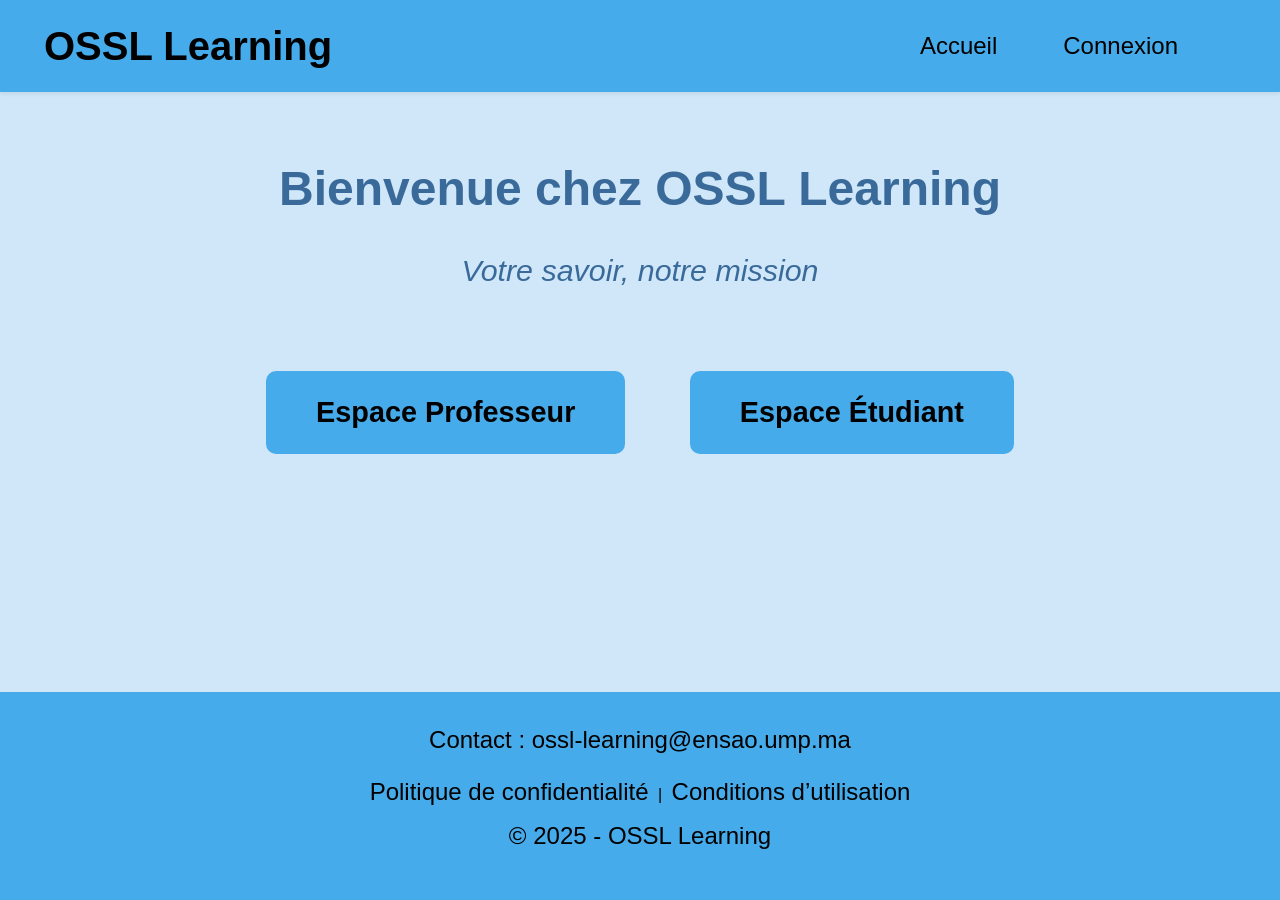
<file: index.html>
<!DOCTYPE html>
<html lang="fr">
<head>
  <meta charset="UTF-8">
  <title>OSSL Learning - Accueil</title>
  <meta name="viewport" content="width=device-width, initial-scale=1">
  <link href="https://cdn.jsdelivr.net/npm/bootstrap@5.3.2/dist/css/bootstrap.min.css" rel="stylesheet">
  <link rel="stylesheet" href="css/commun.css">
  <link rel="stylesheet" href="css/style.css"> 
</head>
<body>

  <!-- Barre de navigation -->
  <nav class="navbar navbar-expand-lg navbar-dark shadow-sm fixed-top">
    <div class="container-fluid">
      <a class="navbar-brand fw-bold" href="index.html">OSSL Learning</a>
      <button class="navbar-toggler" type="button" data-bs-toggle="collapse" data-bs-target="#navbarNav">
        <span class="navbar-toggler-icon"></span>
      </button>
      <div class="collapse navbar-collapse" id="navbarNav">
        <ul class="navbar-nav ms-auto">
          <li class="nav-item">
            <a class="nav-link" href="index.html" target="_blank">Accueil</a>
          </li>
          
          <li class="nav-item">
            <a class="nav-link" href="#" data-bs-toggle="modal" data-bs-target="#connexionModal">Connexion</a>
          </li>
        </ul>
      </div>
    </div>
  </nav>

  <!-- Contenu principal -->
  <div class="content text-center">
    <h1>Bienvenue chez <strong>OSSL Learning</strong></h1>
    <p class="mission">Votre savoir, notre mission</p>

    <!-- Boutons principaux -->
    <div class="main-buttons mt-5">
      <a href="Espace_prof.html" class="btn btn-primary btn-lg">Espace Professeur</a>
      <a href="Espace_etudiant.html" class="btn btn-success btn-lg">Espace Étudiant</a>
    </div>
  </div>

  <!-- Modal Connexion -->
  <div class="modal fade" id="connexionModal" tabindex="-1" aria-labelledby="connexionModalLabel" aria-hidden="true">
    <div class="modal-dialog">
      <div class="modal-content text-center">
        <div class="modal-header">
          <h5 class="modal-title" id="connexionModalLabel">Connexion</h5>
          <button type="button" class="btn-close" data-bs-dismiss="modal"></button>
        </div>
        <div class="modal-body">
          <p>Veuillez choisir votre rôle :</p>
          <a href="Connexion_etud.html" class="btn btn-success mb-2">Étudiant</a><br>
          <a href="connexion.html" class="btn btn-primary">Professeur</a>
        </div>
      </div>
    </div>
  </div>

  <!-- Pied de page -->
  <footer>
    <p>Contact : ossl-learning@ensao.ump.ma</p>
    <div class="footer-links">
      <a href="#">Politique de confidentialité</a> |
      <a href="#">Conditions d’utilisation</a>
    </div>
    <p class="mt-2">© 2025 - OSSL Learning</p>
  </footer>

  <script src="https://cdn.jsdelivr.net/npm/bootstrap@5.3.2/dist/js/bootstrap.bundle.min.js"></script>
</body>
</html>
</file>
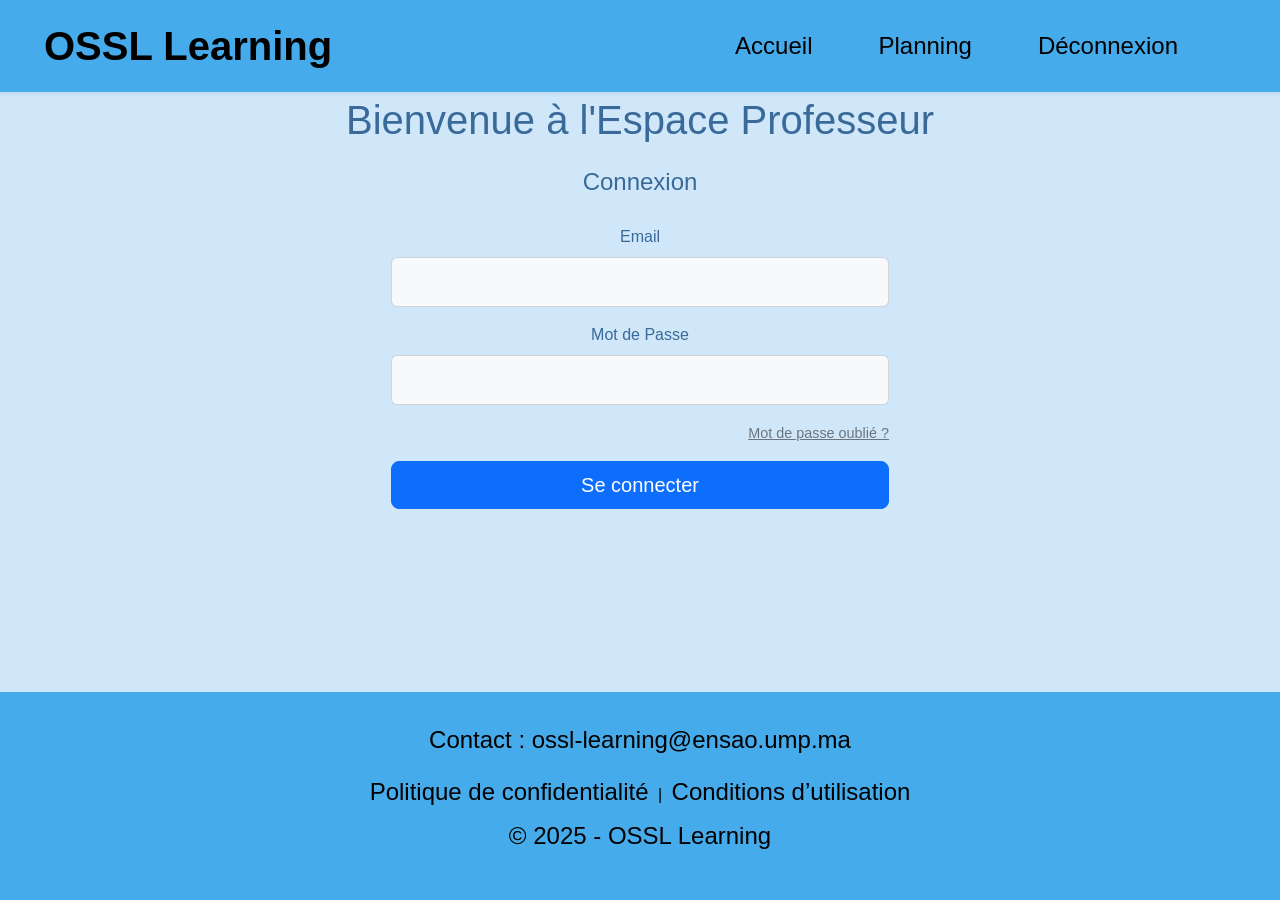
<file: Connexion.html>
<!DOCTYPE html>
<html lang="fr">
<head>
  <meta charset="UTF-8">
  <title>Espace Professeur - OSSL Learning</title>
  <meta name="viewport" content="width=device-width, initial-scale=1">
  <link href="https://cdn.jsdelivr.net/npm/bootstrap@5.3.2/dist/css/bootstrap.min.css" rel="stylesheet">
  <link rel="stylesheet" href="css/commun.css">
  <link rel="stylesheet" href="css/style3.css"> 
</head>
<body>


<nav class="navbar navbar-expand-lg navbar-dark shadow-sm fixed-top">
  <div class="container-fluid">
    <a class="navbar-brand fw-bold" href="acceuil.html">OSSL Learning</a>
    <button class="navbar-toggler" type="button" data-bs-toggle="collapse" data-bs-target="#navbarNav">
      <span class="navbar-toggler-icon"></span>
    </button>
    <div class="collapse navbar-collapse" id="navbarNav">
      <ul class="navbar-nav ms-auto">
        <li class="nav-item">
          <a class="nav-link" href="acceuil.html">Accueil</a>
        </li>
        <li class="nav-item">
          <a class="nav-link" href="Planning.html">Planning</a>
        </li>
        <li class="nav-item">
          <a class="nav-link" href="deconnexion.html">Déconnexion</a>
        </li>
      </ul>
    </div>
  </div>
</nav>


<div class="content container mt-5 pt-5">
  <h2 class="text-center mb-4">Bienvenue à l'Espace Professeur</h2>

 
  <div class="row justify-content-center">
    <div class="col-md-6">
      <h4>Connexion</h4>
      <form action="connexion_action.php" method="POST">
        <div class="mb-3">
          <label for="email" class="form-label">Email</label>
          <input type="email" class="form-control" id="email" name="email" required>
        </div>
        <div class="mb-3">
          <label for="mot_de_passe" class="form-label">Mot de Passe</label>
          <input type="password" class="form-control" id="mot_de_passe" name="mot_de_passe" required>
        </div>
        <div class="mb-3 text-end">
          <a href="#" class="text-muted">Mot de passe oublié ?</a>
        </div>
        <button type="submit" class="btn btn-primary btn-lg w-100">Se connecter</button>
      </form>
    </div>
  </div>
</div>


<footer>
  <p>Contact : ossl-learning@ensao.ump.ma</p>
  <div class="footer-links">
    <a href="#">Politique de confidentialité</a> |
    <a href="#">Conditions d’utilisation</a>
  </div>
  <p class="mt-2">© 2025 - OSSL Learning</p>
</footer>

<script src="https://cdn.jsdelivr.net/npm/bootstrap@5.3.2/dist/js/bootstrap.bundle.min.js"></script>
</body>
</html>
</file>
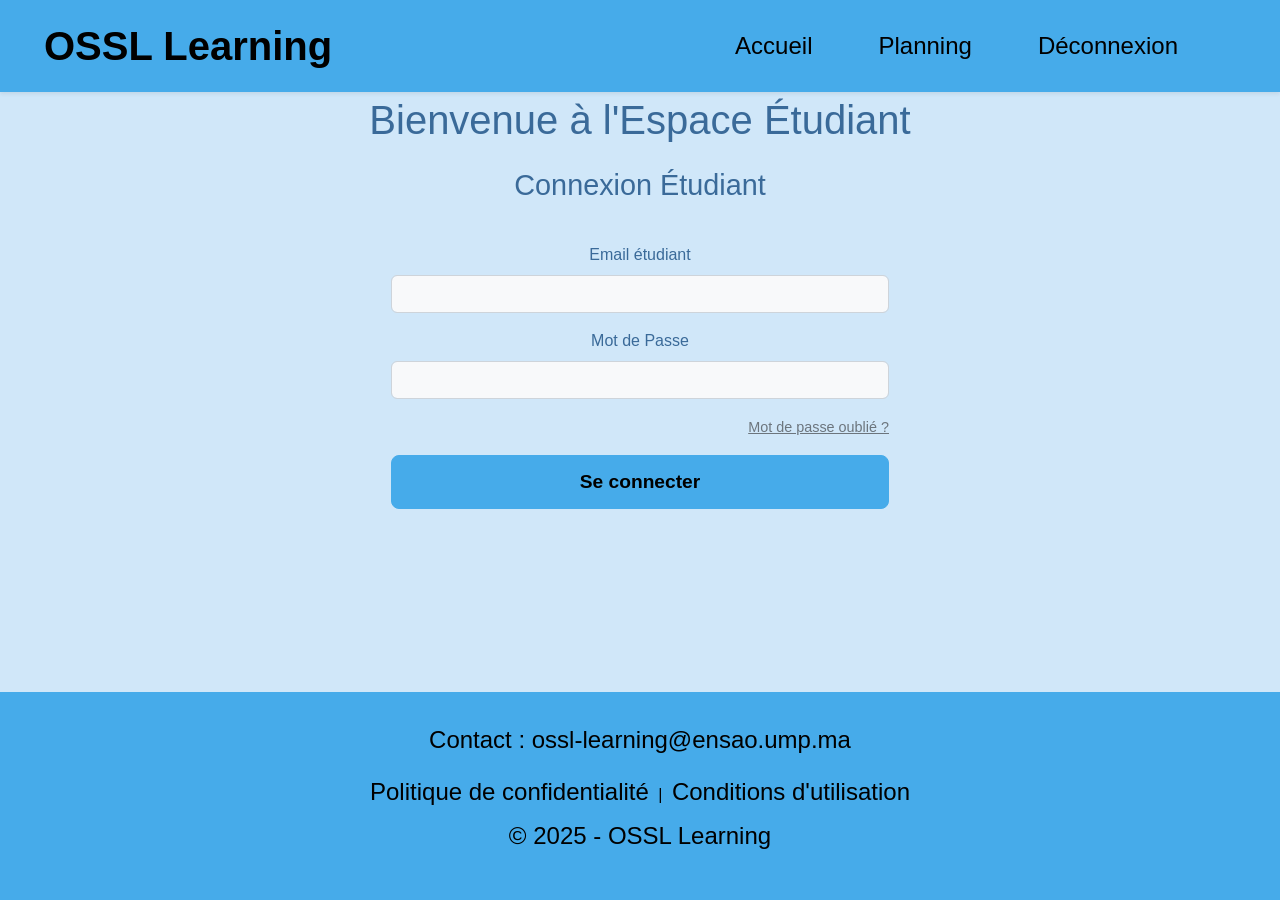
<file: connexion_etud.html>
<!DOCTYPE html>
<html lang="fr">
<head>
  <meta charset="UTF-8">
  <title>Espace Étudiant - OSSL Learning</title>
  <meta name="viewport" content="width=device-width, initial-scale=1">
  <link href="https://cdn.jsdelivr.net/npm/bootstrap@5.3.2/dist/css/bootstrap.min.css" rel="stylesheet">
  <link rel="stylesheet" href="css/commun.css">
  <link rel="stylesheet" href="css/style4.css">
</head>
<body>


<nav class="navbar navbar-expand-lg navbar-dark shadow-sm fixed-top">
  <div class="container-fluid">
    <a class="navbar-brand fw-bold" href="acceuil.html">OSSL Learning</a>
    <button class="navbar-toggler" type="button" data-bs-toggle="collapse" data-bs-target="#navbarNav">
      <span class="navbar-toggler-icon"></span>
    </button>
    <div class="collapse navbar-collapse" id="navbarNav">
      <ul class="navbar-nav ms-auto">
        <li class="nav-item">
          <a class="nav-link" href="acceuil.html">Accueil</a>
        </li>
        <li class="nav-item">
          <a class="nav-link" href="Planning.html">Planning</a>
        </li>
        <li class="nav-item">
          <a class="nav-link" href="deconnexion.html">Déconnexion</a>
        </li>
      </ul>
    </div>
  </div>
</nav>


<div class="content container mt-5 pt-5">
  <h2 class="text-center mb-4">Bienvenue à l'Espace Étudiant</h2>

  
  <div class="row justify-content-center">
    <div class="col-md-6">
      <h4>Connexion Étudiant</h4>
      <form action="connexion_etudiant_action.php" method="POST">
        <div class="mb-3">
          <label for="email" class="form-label">Email étudiant</label>
          <input type="email" class="form-control" id="email" name="email" required>
        </div>
        <div class="mb-3">
          <label for="mot_de_passe" class="form-label">Mot de Passe</label>
          <input type="password" class="form-control" id="mot_de_passe" name="mot_de_passe" required>
        </div>
        <div class="mb-3 text-end">
          <a href="#" class="text-muted">Mot de passe oublié ?</a>
        </div>
        <button type="submit" class="btn btn-primary btn-lg w-100">Se connecter</button>
      </form>
    </div>
  </div>
</div>


<footer>
  <p>Contact : ossl-learning@ensao.ump.ma</p>
  <div class="footer-links">
    <a href="#">Politique de confidentialité</a> |
    <a href="#">Conditions d'utilisation</a>
  </div>
  <p class="mt-2">© 2025 - OSSL Learning</p>
</footer>

<script src="https://cdn.jsdelivr.net/npm/bootstrap@5.3.2/dist/js/bootstrap.bundle.min.js"></script>
</body>
</html>
</file>
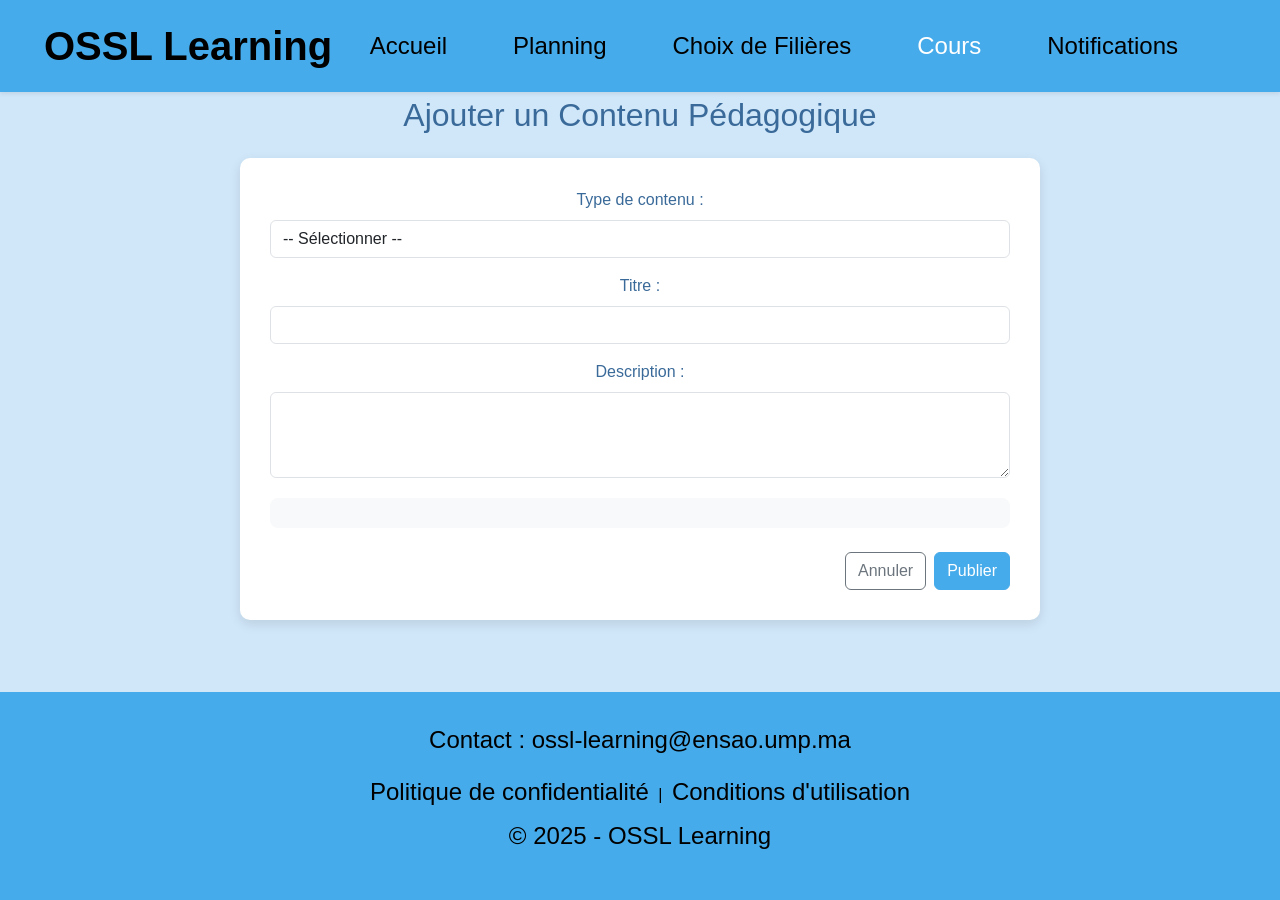
<file: cours.html>
<!DOCTYPE html>
<html lang="fr">
<head>
  <meta charset="UTF-8">
  <title>Ajouter un Cours - OSSL Learning</title>
  <meta name="viewport" content="width=device-width, initial-scale=1">
  <link href="https://cdn.jsdelivr.net/npm/bootstrap@5.3.2/dist/css/bootstrap.min.css" rel="stylesheet">
  <link rel="stylesheet" href="css/commun.css">
  <link rel="stylesheet" href="css/style9.css">
</head>
<body>


<nav class="navbar navbar-expand-lg navbar-dark shadow-sm fixed-top">
  <div class="container-fluid">
    <a class="navbar-brand fw-bold" href="acceuil.html">OSSL Learning</a>
    <button class="navbar-toggler" type="button" data-bs-toggle="collapse" data-bs-target="#navbarNav">
      <span class="navbar-toggler-icon"></span>
    </button>
    <div class="collapse navbar-collapse" id="navbarNav">
      <ul class="navbar-nav ms-auto">
        <li class="nav-item">
          <a class="nav-link" href="acceuil.html">Accueil</a>
        </li>
        <li class="nav-item">
          <a class="nav-link" href="planning.html">Planning</a>
        </li>
        <li class="nav-item">
          <a class="nav-link" href="choix_filiere.html">Choix de Filières</a>
        </li>
        <li class="nav-item">
          <a class="nav-link active" href="cours.html">Cours</a>
        </li>
        <li class="nav-item">
          <a class="nav-link" href="notification_etud.html">
            Notifications <span class="badge bg-danger" id="notifCount"></span>
          </a>
        </li>
      </ul>
    </div>
  </div>
</nav>


<div class="content container mt-5 pt-5">
  <h2 class="text-center mb-4">Ajouter un Contenu Pédagogique</h2>

  <div class="professeur-section">
    <form id="formCours">
      <div class="mb-3">
        <label for="type" class="form-label">Type de contenu :</label>
        <select class="form-control" id="type" required>
          <option value="">-- Sélectionner --</option>
          <option value="cours">Cours</option>
          <option value="td">Travaux Dirigés</option>
          <option value="quiz">Évaluation</option>
        </select>
      </div>

      <div class="mb-3">
        <label for="titre" class="form-label">Titre :</label>
        <input type="text" class="form-control" id="titre" required>
      </div>

      <div class="mb-3">
        <label for="description" class="form-label">Description :</label>
        <textarea class="form-control" id="description" rows="3"></textarea>
      </div>

      <div id="dynamicFields">
       
      </div>

      <div class="d-flex justify-content-end mt-4">
        <button type="reset" class="btn btn-outline-secondary me-2">Annuler</button>
        <button type="submit" class="btn btn-primary">Publier</button>
      </div>
    </form>
  </div>
</div>


<footer>
  <p>Contact : ossl-learning@ensao.ump.ma</p>
  <div class="footer-links">
    <a href="#">Politique de confidentialité</a> |
    <a href="#">Conditions d'utilisation</a>
  </div>
  <p class="mt-2">© 2025 - OSSL Learning</p>
</footer>

<script src="https://cdn.jsdelivr.net/npm/bootstrap@5.3.2/dist/js/bootstrap.bundle.min.js"></script>
<script>
document.addEventListener('DOMContentLoaded', function() {
  
  document.getElementById('type').addEventListener('change', function() {
    const type = this.value;
    const dynamicFields = document.getElementById('dynamicFields');
    dynamicFields.innerHTML = '';

    if (type === 'cours' || type === 'td') {
      dynamicFields.innerHTML = `
        <div class="mb-3">
          <label class="form-label">Ressources :</label>
          <div class="form-check">
            <input class="form-check-input" type="checkbox" id="addFile">
            <label class="form-check-label" for="addFile">Ajouter un fichier</label>
          </div>
          <div class="form-check">
            <input class="form-check-input" type="checkbox" id="addVideo">
            <label class="form-check-label" for="addVideo">Ajouter une vidéo</label>
          </div>
        </div>
        <div id="fileField" class="mb-3 d-none">
          <label for="file" class="form-label">Fichier :</label>
          <input type="file" class="form-control" id="file">
        </div>
        <div id="videoField" class="mb-3 d-none">
          <label for="video" class="form-label">Lien vidéo :</label>
          <input type="url" class="form-control" id="video" placeholder="https://...">
        </div>
      `;

      document.getElementById('addFile').addEventListener('change', function() {
        document.getElementById('fileField').classList.toggle('d-none', !this.checked);
      });

      document.getElementById('addVideo').addEventListener('change', function() {
        document.getElementById('videoField').classList.toggle('d-none', !this.checked);
      });
    } 
    else if (type === 'quiz') {
      dynamicFields.innerHTML = `
        <div class="mb-3">
          <label for="quizLink" class="form-label">Lien du quiz :</label>
          <input type="url" class="form-control" id="quizLink" placeholder="https://...">
        </div>
        <div class="mb-3">
          <label for="dueDate" class="form-label">Date limite :</label>
          <input type="datetime-local" class="form-control" id="dueDate">
        </div>
      `;
    }
  });

  
  function updateNotificationCount() {
    const count = localStorage.getItem('newNotifications') || 0;
    document.getElementById('notifCount').textContent = count;
    document.getElementById('notifCount').style.display = count > 0 ? 'inline-block' : 'none';
  }
  updateNotificationCount();
});
</script>
</body>
</html>
</file>
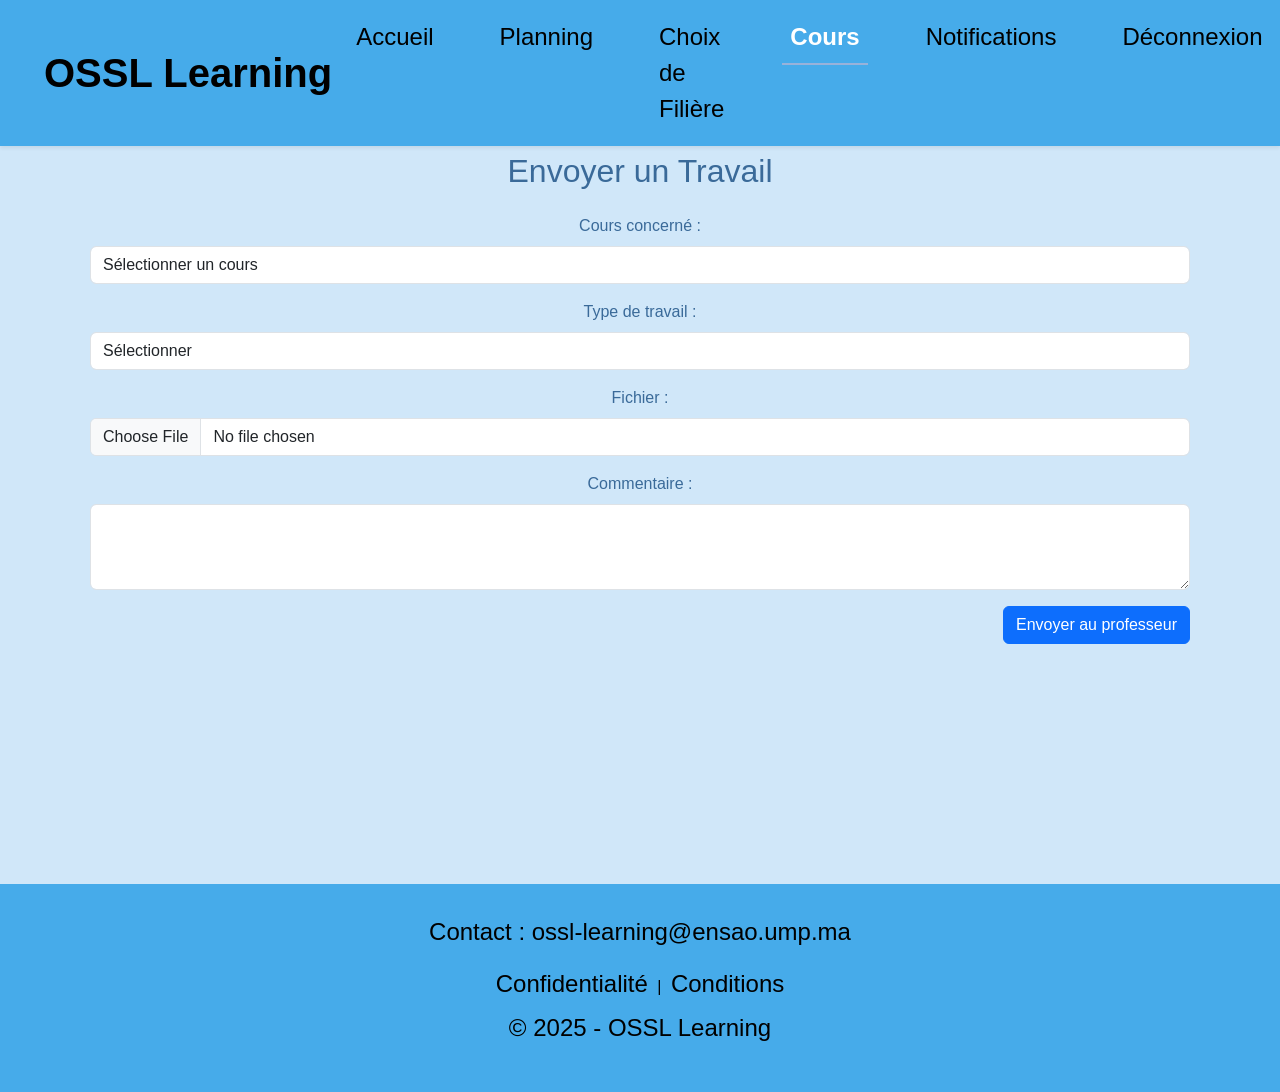
<file: cours_etudiant.html>
<!DOCTYPE html>
<html lang="fr">
<head>
  <meta charset="UTF-8">
  <title>Envoyer Travail - OSSL Learning</title>
  <link href="https://cdn.jsdelivr.net/npm/bootstrap@5.3.2/dist/css/bootstrap.min.css" rel="stylesheet">
  <link rel="stylesheet" href="css/commun.css">
  <link rel="stylesheet" href="css/style11.css">
</head>
<body>

<nav class="navbar navbar-expand-lg navbar-dark shadow-sm fixed-top">
  <div class="container-fluid">
    <a class="navbar-brand fw-bold" href="acceuil.html">OSSL Learning</a>
    <button class="navbar-toggler" type="button" data-bs-toggle="collapse" data-bs-target="#navbarNav">
      <span class="navbar-toggler-icon"></span>
    </button>
    <div class="collapse navbar-collapse" id="navbarNav">
      <ul class="navbar-nav ms-auto">
        <li class="nav-item"><a class="nav-link" href="acceuil.html">Accueil</a></li>
        <li class="nav-item"><a class="nav-link" href="Planning_etud.html">Planning</a></li>
        <li class="nav-item"><a class="nav-link" href="choix de filiere_etudiant.html">Choix de Filière</a></li>
        <li class="nav-item"><a class="nav-link active" href="cours_etudiant.html">Cours</a></li>
        <li class="nav-item"><a class="nav-link" href="notification_etud.html">Notifications</a></li>
        <li class="nav-item"><a class="nav-link" href="deconnexion.html">Déconnexion</a></li>
      </ul>
    </div>
  </div>
</nav>

<div class="content container mt-5 pt-5">
  <h2 class="text-center mb-4">Envoyer un Travail</h2>
  
  <div class="etudiant-section">
    <form id="formTravail">
      <div class="mb-3">
        <label class="form-label">Cours concerné :</label>
        <select class="form-control" required>
          <option value="">Sélectionner un cours</option>
          <option>Base de données</option>
          <option>Réseaux informatiques</option>
        </select>
      </div>
      
      <div class="mb-3">
        <label class="form-label">Type de travail :</label>
        <select class="form-control" required>
          <option value="">Sélectionner</option>
          <option>Devoir</option>
          <option>Projet</option>
          <option>Exercice</option>
        </select>
      </div>
      
      <div class="mb-3">
        <label class="form-label">Fichier :</label>
        <input type="file" class="form-control" required accept=".pdf,.docx,.zip">
      </div>
      
      <div class="mb-3">
        <label class="form-label">Commentaire :</label>
        <textarea class="form-control" rows="3"></textarea>
      </div>
      
      <div class="text-end">
        <button type="submit" class="btn btn-primary">Envoyer au professeur</button>
      </div>
    </form>
  </div>
</div>

<footer>
  <p>Contact : ossl-learning@ensao.ump.ma</p>
  <div class="footer-links">
    <a href="#">Confidentialité</a> | <a href="#">Conditions</a>
  </div>
  <p class="mt-2">© 2025 - OSSL Learning</p>
</footer>

<script src="https://cdn.jsdelivr.net/npm/bootstrap@5.3.2/dist/js/bootstrap.bundle.min.js"></script>
<script>
document.getElementById('formTravail').addEventListener('submit', function(e) {
  e.preventDefault();
  alert('Travail envoyé avec succès !');
  localStorage.setItem('newTravail', 'true');
  this.reset();
});
</script>
</body>
</html>
</file>
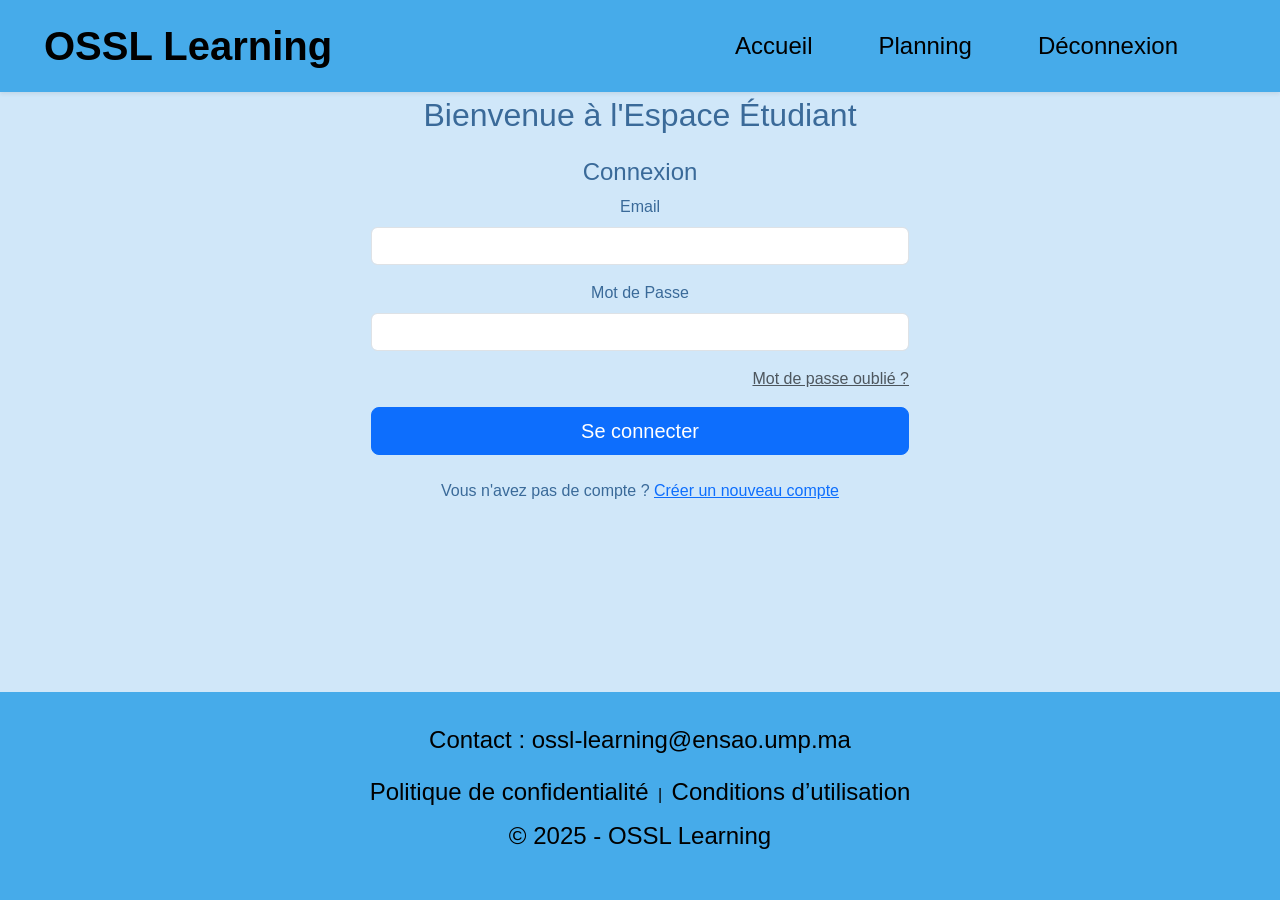
<file: Espace_etudiant.html>
<!DOCTYPE html>
<html lang="fr">
<head>
  <meta charset="UTF-8">
  <title>Espace Étudiant - OSSL Learning</title>
  <meta name="viewport" content="width=device-width, initial-scale=1">
  <link href="https://cdn.jsdelivr.net/npm/bootstrap@5.3.2/dist/css/bootstrap.min.css" rel="stylesheet">
  <link rel="stylesheet" href="css/commun.css">
  <link rel="stylesheet" href="css/style2.css">
</head>
<body>

<nav class="navbar navbar-expand-lg navbar-dark shadow-sm fixed-top">
  <div class="container-fluid">
    <a class="navbar-brand fw-bold" href="index.html">OSSL Learning</a>
    <button class="navbar-toggler" type="button" data-bs-toggle="collapse" data-bs-target="#navbarNav">
      <span class="navbar-toggler-icon"></span>
    </button>
    <div class="collapse navbar-collapse" id="navbarNav">
      <ul class="navbar-nav ms-auto">
        <li class="nav-item">
          <a class="nav-link" href="index.html">Accueil</a>
        </li>
        <li class="nav-item">
          <a class="nav-link" href="Planning.html">Planning</a>
        </li>
        <li class="nav-item">
          <a class="nav-link" href="deconnexion.html">Déconnexion</a>
        </li>
      </ul>
    </div>
  </div>
</nav>

<div class="content container mt-5 pt-5">
  <h2 class="text-center mb-4">Bienvenue à l'Espace Étudiant</h2>

  <div class="row justify-content-center" id="connexion-section">
    <div class="col-md-6">
      <h4>Connexion</h4>
      <form action="connexion_etudiant.php" method="POST">
        <div class="mb-3">
          <label for="email" class="form-label">Email</label>
          <input type="email" class="form-control" id="email" name="email" required>
        </div>
        <div class="mb-3">
          <label for="mot_de_passe" class="form-label">Mot de Passe</label>
          <input type="password" class="form-control" id="mot_de_passe" name="mot_de_passe" required>
        </div>
        <div class="mb-3 text-end">
          <a href="#" class="text-muted">Mot de passe oublié ?</a>
        </div>
        <button type="submit" class="btn btn-primary btn-lg w-100">Se connecter</button>
      </form>

      <div class="my-4 text-center">
        <p>Vous n'avez pas de compte ? <a href="#" id="go-to-inscription">Créer un nouveau compte</a></p>
      </div>
    </div>
  </div>

  <div class="row justify-content-center d-none" id="inscription-section">
    <div class="col-md-6">
      <h4>Inscription</h4>
      <form action="inscription_etudiant.php" method="POST">
        <div class="mb-3">
          <label for="id_etudiant" class="form-label">ID Étudiant</label>
          <input type="text" class="form-control" id="id_etudiant" name="id_etudiant" required>
        </div>
        <div class="mb-3">
          <label for="nom" class="form-label">Nom</label>
          <input type="text" class="form-control" id="nom" name="nom" required>
        </div>
        <div class="mb-3">
          <label for="prenom" class="form-label">Prénom</label>
          <input type="text" class="form-control" id="prenom" name="prenom" required>
        </div>
        <div class="mb-3">
          <label for="filiere" class="form-label">Filière</label>
          <input type="text" class="form-control" id="filiere" name="filiere" required>
        </div>
        <div class="mb-3">
          <label for="email_inscription" class="form-label">Email</label>
          <input type="email" class="form-control" id="email_inscription" name="email_inscription" required>
        </div>
        <div class="mb-3">
          <label for="mot_de_passe_inscription" class="form-label">Mot de Passe</label>
          <input type="password" class="form-control" id="mot_de_passe_inscription" name="mot_de_passe_inscription" required>
        </div>
        <div class="mb-3">
          <label for="confirmation_mot_de_passe" class="form-label">Confirmer le Mot de Passe</label>
          <input type="password" class="form-control" id="confirmation_mot_de_passe" name="confirmation_mot_de_passe" required>
        </div>
        <button type="submit" class="btn btn-success btn-lg w-100">S'inscrire</button>
      </form>

      <div class="my-4 text-center">
        <p>Vous avez déjà un compte ? <a href="#" id="go-to-connexion">Se connecter</a></p>
      </div>
    </div>
  </div>
</div>

<footer>
  <p>Contact : ossl-learning@ensao.ump.ma</p>
  <div class="footer-links">
    <a href="#">Politique de confidentialité</a> |
    <a href="#">Conditions d’utilisation</a>
  </div>
  <p class="mt-2">© 2025 - OSSL Learning</p>
</footer>

<script src="https://cdn.jsdelivr.net/npm/bootstrap@5.3.2/dist/js/bootstrap.bundle.min.js"></script>
<script>
  document.getElementById('go-to-inscription').addEventListener('click', function (e) {
    e.preventDefault();
    document.getElementById('connexion-section').classList.add('d-none');
    document.getElementById('inscription-section').classList.remove('d-none');
    window.scrollTo(0, document.body.scrollHeight);
  });

  document.getElementById('go-to-connexion').addEventListener('click', function (e) {
    e.preventDefault();
    document.getElementById('inscription-section').classList.add('d-none');
    document.getElementById('connexion-section').classList.remove('d-none');
    window.scrollTo(0, 0);
  });
</script>
</body>
</html>
</file>
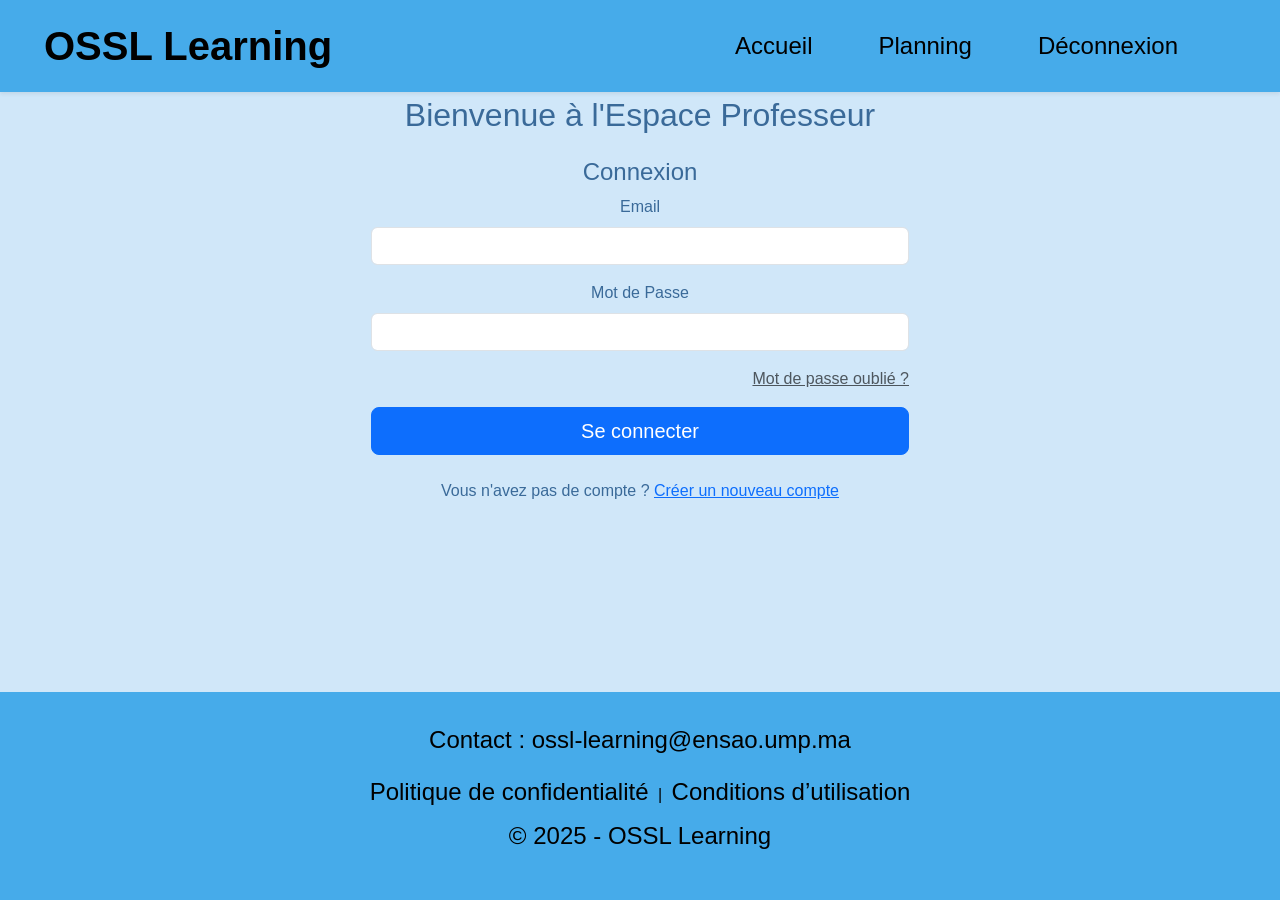
<file: Espace_prof.html>
<!DOCTYPE html>
<html lang="fr">
<head>
  <meta charset="UTF-8">
  <title>Espace Professeur - OSSL Learning</title>
  <meta name="viewport" content="width=device-width, initial-scale=1">
  <link href="https://cdn.jsdelivr.net/npm/bootstrap@5.3.2/dist/css/bootstrap.min.css" rel="stylesheet">
  <link rel="stylesheet" href="css/commun.css">
  <link rel="stylesheet" href="css/style1.css"> 
</head>
<body>


<nav class="navbar navbar-expand-lg navbar-dark shadow-sm fixed-top">
  <div class="container-fluid">
    <a class="navbar-brand fw-bold" href="index.html">OSSL Learning</a>
    <button class="navbar-toggler" type="button" data-bs-toggle="collapse" data-bs-target="#navbarNav">
      <span class="navbar-toggler-icon"></span>
    </button>
    <div class="collapse navbar-collapse" id="navbarNav">
      <ul class="navbar-nav ms-auto">
        <li class="nav-item">
          <a class="nav-link" href="index.html">Accueil</a>
        </li>
        <li class="nav-item">
          <a class="nav-link" href="Planning.html">Planning</a>
        </li>
        <li class="nav-item">
          <a class="nav-link" href="deconnexion.html">Déconnexion</a>
        </li>
      </ul>
    </div>
  </div>
</nav>


<div class="content container mt-5 pt-5">
  <h2 class="text-center mb-4">Bienvenue à l'Espace Professeur</h2>

  
  <div class="row justify-content-center" id="connexion-section">
    <div class="col-md-6">
      <h4>Connexion</h4>
      <form action="connexion_action.php" method="POST">
        <div class="mb-3">
          <label for="email" class="form-label">Email</label>
          <input type="email" class="form-control" id="email" name="email" required>
        </div>
        <div class="mb-3">
          <label for="mot_de_passe" class="form-label">Mot de Passe</label>
          <input type="password" class="form-control" id="mot_de_passe" name="mot_de_passe" required>
        </div>
        <div class="mb-3 text-end">
          <a href="#" class="text-muted">Mot de passe oublié ?</a>
        </div>
        <button type="submit" class="btn btn-primary btn-lg w-100">Se connecter</button>
      </form>

      <div class="my-4 text-center">
        <p>Vous n'avez pas de compte ? <a href="#" id="go-to-inscription">Créer un nouveau compte</a></p>
      </div>
    </div>
  </div>

  
  <div class="row justify-content-center d-none" id="inscription-section">
    <div class="col-md-6">
      <h4>Inscription</h4>
      <form action="inscription_action.php" method="POST">
        <div class="mb-3">
          <label for="id_professeur" class="form-label">ID Professeur</label>
          <input type="text" class="form-control" id="id_professeur" name="id_professeur" required>
        </div>
        <div class="mb-3">
          <label for="nom" class="form-label">Nom</label>
          <input type="text" class="form-control" id="nom" name="nom" required>
        </div>
        <div class="mb-3">
          <label for="prenom" class="form-label">Prénom</label>
          <input type="text" class="form-control" id="prenom" name="prenom" required>
        </div>
        <div class="mb-3">
          <label for="departement" class="form-label">Département</label>
          <input type="text" class="form-control" id="departement" name="departement" required>
        </div>
        <div class="mb-3">
          <label for="email_inscription" class="form-label">Email</label>
          <input type="email" class="form-control" id="email_inscription" name="email_inscription" required>
        </div>
        <div class="mb-3">
          <label for="mot_de_passe_inscription" class="form-label">Mot de Passe</label>
          <input type="password" class="form-control" id="mot_de_passe_inscription" name="mot_de_passe_inscription" required>
        </div>
        <div class="mb-3">
          <label for="confirmation_mot_de_passe" class="form-label">Confirmer le Mot de Passe</label>
          <input type="password" class="form-control" id="confirmation_mot_de_passe" name="confirmation_mot_de_passe" required>
        </div>
        <button type="submit" class="btn btn-success btn-lg w-100">S'inscrire</button>
      </form>

      <div class="my-4 text-center">
        <p>Vous avez déjà un compte ? <a href="#" id="go-to-connexion">Se connecter</a></p>
      </div>
    </div>
  </div>
</div>


<footer>
  <p>Contact : ossl-learning@ensao.ump.ma</p>
  <div class="footer-links">
    <a href="#">Politique de confidentialité</a> |
    <a href="#">Conditions d’utilisation</a>
  </div>
  <p class="mt-2">© 2025 - OSSL Learning</p>
</footer>

<script src="https://cdn.jsdelivr.net/npm/bootstrap@5.3.2/dist/js/bootstrap.bundle.min.js"></script>
<script>
  document.getElementById('go-to-inscription').addEventListener('click', function (e) {
    e.preventDefault();
    document.getElementById('connexion-section').classList.add('d-none');
    document.getElementById('inscription-section').classList.remove('d-none');
    window.scrollTo(0, document.body.scrollHeight);
  });

  
  document.getElementById('go-to-connexion').addEventListener('click', function (e) {
    e.preventDefault();
    document.getElementById('inscription-section').classList.add('d-none');
    document.getElementById('connexion-section').classList.remove('d-none');
    window.scrollTo(0, 0);
  });
</script>
</body>
</html>
</file>
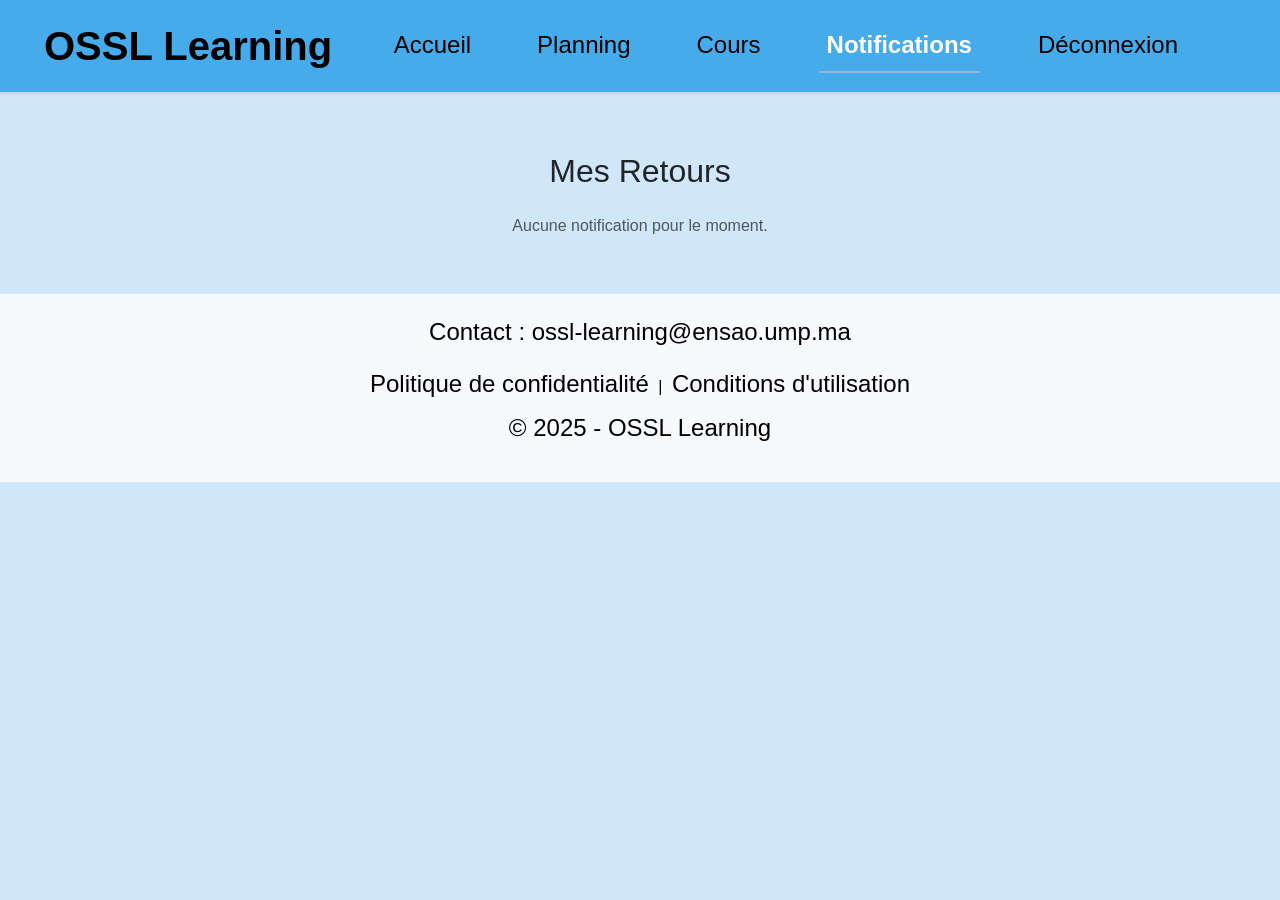
<file: notification_etud.html>
<!DOCTYPE html>
<html lang="fr">
<head>
  <meta charset="UTF-8">
  <title>Notifications Étudiant - OSSL Learning</title>
  <link href="https://cdn.jsdelivr.net/npm/bootstrap@5.3.2/dist/css/bootstrap.min.css" rel="stylesheet">
  <link rel="stylesheet" href="css/commun.css">
  <link rel="stylesheet" href="css/style11.css">
  <style>
    .notification-item {
      border: 1px solid #dee2e6;
      border-radius: 8px;
      padding: 15px;
      margin-bottom: 15px;
      background: #fff;
    }
    .note {
      font-weight: bold;
      color: #0d6efd;
    }
    footer {
      background: #f8f9fa;
      padding: 20px 0;
      text-align: center;
      margin-top: 40px;
    }
  </style>
</head>
<body>

<nav class="navbar navbar-expand-lg navbar-dark bg-dark shadow-sm fixed-top">
  <div class="container-fluid">
    <a class="navbar-brand fw-bold" href="acceuil.html">OSSL Learning</a>
    <button class="navbar-toggler" type="button" data-bs-toggle="collapse" data-bs-target="#navbarNav">
      <span class="navbar-toggler-icon"></span>
    </button>
    <div class="collapse navbar-collapse" id="navbarNav">
      <ul class="navbar-nav ms-auto">
        <li class="nav-item"><a class="nav-link" href="acceuil.html">Accueil</a></li>
        <li class="nav-item"><a class="nav-link" href="Planning_etud.html">Planning</a></li>
        <li class="nav-item"><a class="nav-link" href="cours_etudiant.html">Cours</a></li>
        <li class="nav-item"><a class="nav-link active" href="notification_etud.html">
          Notifications <span class="badge bg-danger" id="notifCount"></span>
        </a></li>
        <li class="nav-item"><a class="nav-link" href="deconnexion.html">Déconnexion</a></li>
      </ul>
    </div>
  </div>
</nav>

<div class="container mt-5 pt-5">
  <h2 class="text-center mb-4">Mes Retours</h2>
  
  <div id="notificationsContainer">
    <!-- Contenu dynamique via JS -->
  </div>
</div>

<footer>
  <p>Contact : ossl-learning@ensao.ump.ma</p>
  <div class="footer-links">
    <a href="#">Politique de confidentialité</a> | <a href="#">Conditions d'utilisation</a>
  </div>
  <p class="mt-2">© 2025 - OSSL Learning</p>
</footer>

<script src="https://cdn.jsdelivr.net/npm/bootstrap@5.3.2/dist/js/bootstrap.bundle.min.js"></script>
<script>
document.addEventListener('DOMContentLoaded', function() {
  const notifications = JSON.parse(localStorage.getItem('retoursProfesseurs')) || [];
  const notifCount = document.getElementById('notifCount');
  const container = document.getElementById('notificationsContainer');

  // Afficher le nombre de notifications
  notifCount.textContent = notifications.length;
  notifCount.style.display = notifications.length > 0 ? 'inline-block' : 'none';

  // Générer les notifications
  if (notifications.length > 0) {
    container.innerHTML = notifications.map(notif => `
      <div class="notification-item">
        <div class="d-flex justify-content-between align-items-center">
          <h5>${notif.cours} - ${notif.type}</h5>
          <span class="badge bg-success">Reçu</span>
        </div>
        <p><strong>Note :</strong> <span class="note">${notif.note}/20</span></p>
        <p><strong>Commentaire :</strong> ${notif.commentaire}</p>
        <p><strong>Date :</strong> ${new Date(notif.date).toLocaleString()}</p>
      </div>
    `).join('');
  } else {
    container.innerHTML = '<p class="text-center text-muted">Aucune notification pour le moment.</p>';
  }
});
</script>
</body>
</html>
</file>
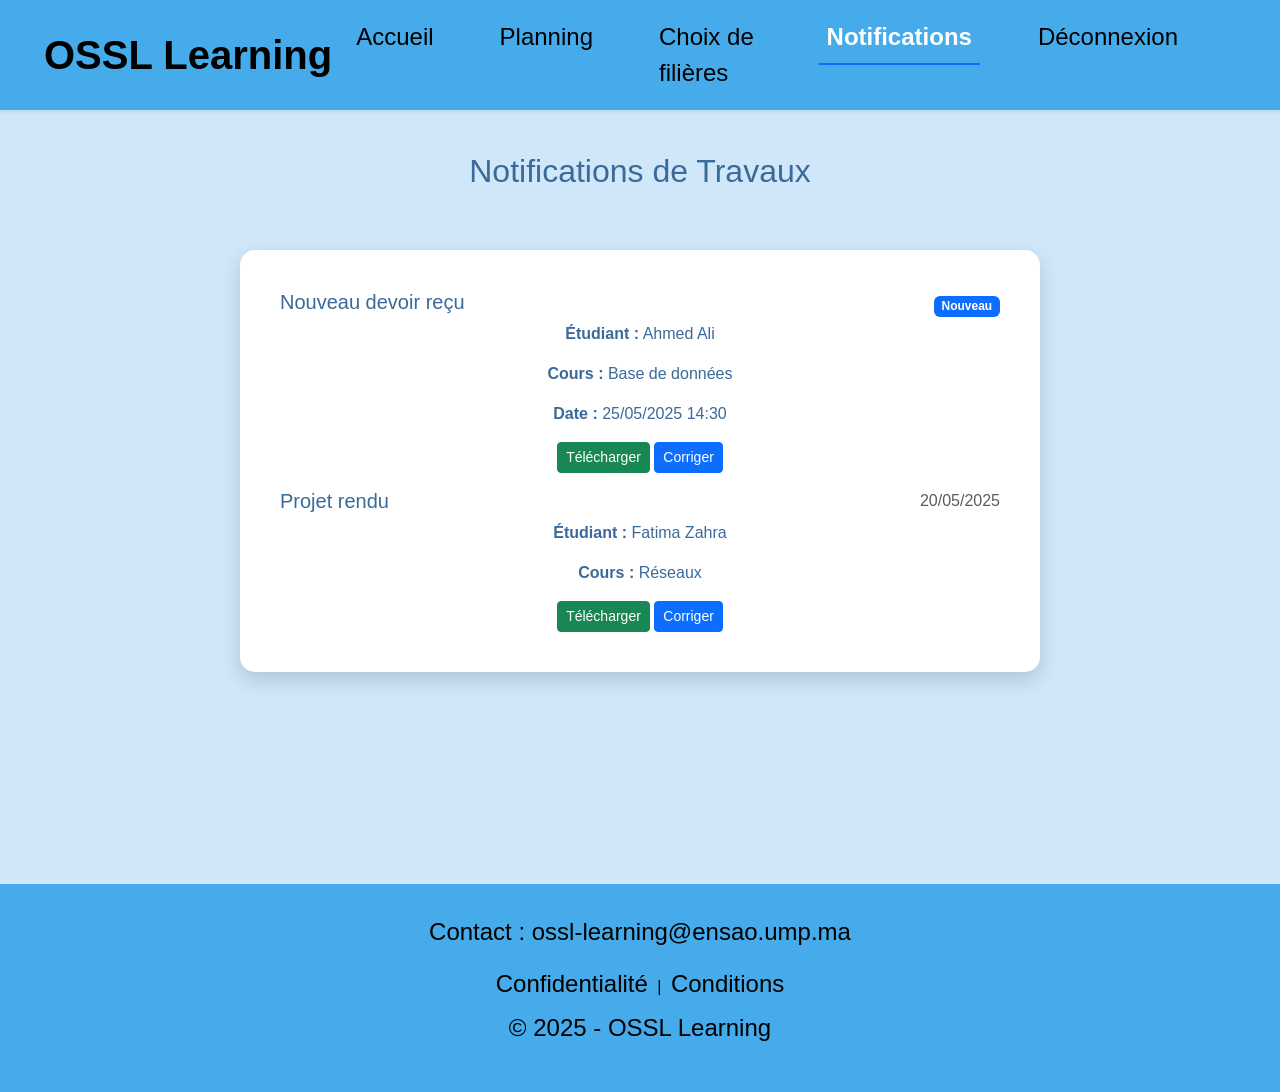
<file: notification_prof.html>
<!DOCTYPE html>
<html lang="fr">
<head>
  <meta charset="UTF-8">
  <title>Notifications Prof - OSSL Learning</title>
  <link href="https://cdn.jsdelivr.net/npm/bootstrap@5.3.2/dist/css/bootstrap.min.css" rel="stylesheet">
  <link rel="stylesheet" href="css/commun.css">
  <link rel="stylesheet" href="css/style12.css">
</head>
<body>

<nav class="navbar navbar-expand-lg navbar-dark shadow-sm fixed-top">
  <div class="container-fluid">
    <a class="navbar-brand fw-bold" href="acceuil.html">OSSL Learning</a>
    <button class="navbar-toggler" type="button" data-bs-toggle="collapse" data-bs-target="#navbarNav">
      <span class="navbar-toggler-icon"></span>
    </button>
    <div class="collapse navbar-collapse" id="navbarNav">
      <ul class="navbar-nav ms-auto">
        <li class="nav-item"><a class="nav-link" href="acceuil.html">Accueil</a></li>
        <li class="nav-item"><a class="nav-link" href="Planning.html">Planning</a></li>
        <li class="nav-item"><a class="nav-link" href="choix_filiere.html">Choix de filières</a></li>
        <li class="nav-item"><a class="nav-link active" href="notification_prof.html">
          Notifications <span class="badge bg-danger" id="notifCount"></span>
        </a></li>
        
        <li class="nav-item"><a class="nav-link" href="deconnexion.html">Déconnexion</a></li>
      </ul>
    </div>
  </div>
</nav>

<div class="content container mt-5 pt-5">
  <h2 class="text-center mb-4">Notifications de Travaux</h2>
  
  <div class="professeur-section">
    <div class="notification-item">
      <div class="d-flex justify-content-between align-items-center">
        <h5>Nouveau devoir reçu</h5>
        <span class="badge bg-primary">Nouveau</span>
      </div>
      <p><strong>Étudiant :</strong> Ahmed Ali</p>
      <p><strong>Cours :</strong> Base de données</p>
      <p><strong>Date :</strong> 25/05/2025 14:30</p>
      <div class="mt-2">
        <a href="#" class="btn btn-sm btn-success">Télécharger</a>
        <a href="#" class="btn btn-sm btn-primary">Corriger</a>
      </div>
    </div>
    
    <div class="notification-item mt-3">
      <div class="d-flex justify-content-between">
        <h5>Projet rendu</h5>
        <span class="text-muted">20/05/2025</span>
      </div>
      <p><strong>Étudiant :</strong> Fatima Zahra</p>
      <p><strong>Cours :</strong> Réseaux</p>
      <div class="mt-2">
        <a href="#" class="btn btn-sm btn-success">Télécharger</a>
        <a href="#" class="btn btn-sm btn-primary">Corriger</a>
      </div>
    </div>
  </div>
</div>

<footer>
  <p>Contact : ossl-learning@ensao.ump.ma</p>
  <div class="footer-links">
    <a href="#">Confidentialité</a> | <a href="#">Conditions</a>
  </div>
  <p class="mt-2">© 2025 - OSSL Learning</p>
</footer>

<script src="https://cdn.jsdelivr.net/npm/bootstrap@5.3.2/dist/js/bootstrap.bundle.min.js"></script>
<script>

document.addEventListener('DOMContentLoaded', function() {
  const hasNewTravail = localStorage.getItem('newTravail') === 'true';
  const notifCount = document.getElementById('notifCount');
  
  if(hasNewTravail) {
    notifCount.textContent = '1';
    notifCount.style.display = 'inline-block';
    localStorage.removeItem('newTravail');
  } else {
    notifCount.style.display = 'none';
  }
});
</script>
</body>
</html>
</file>
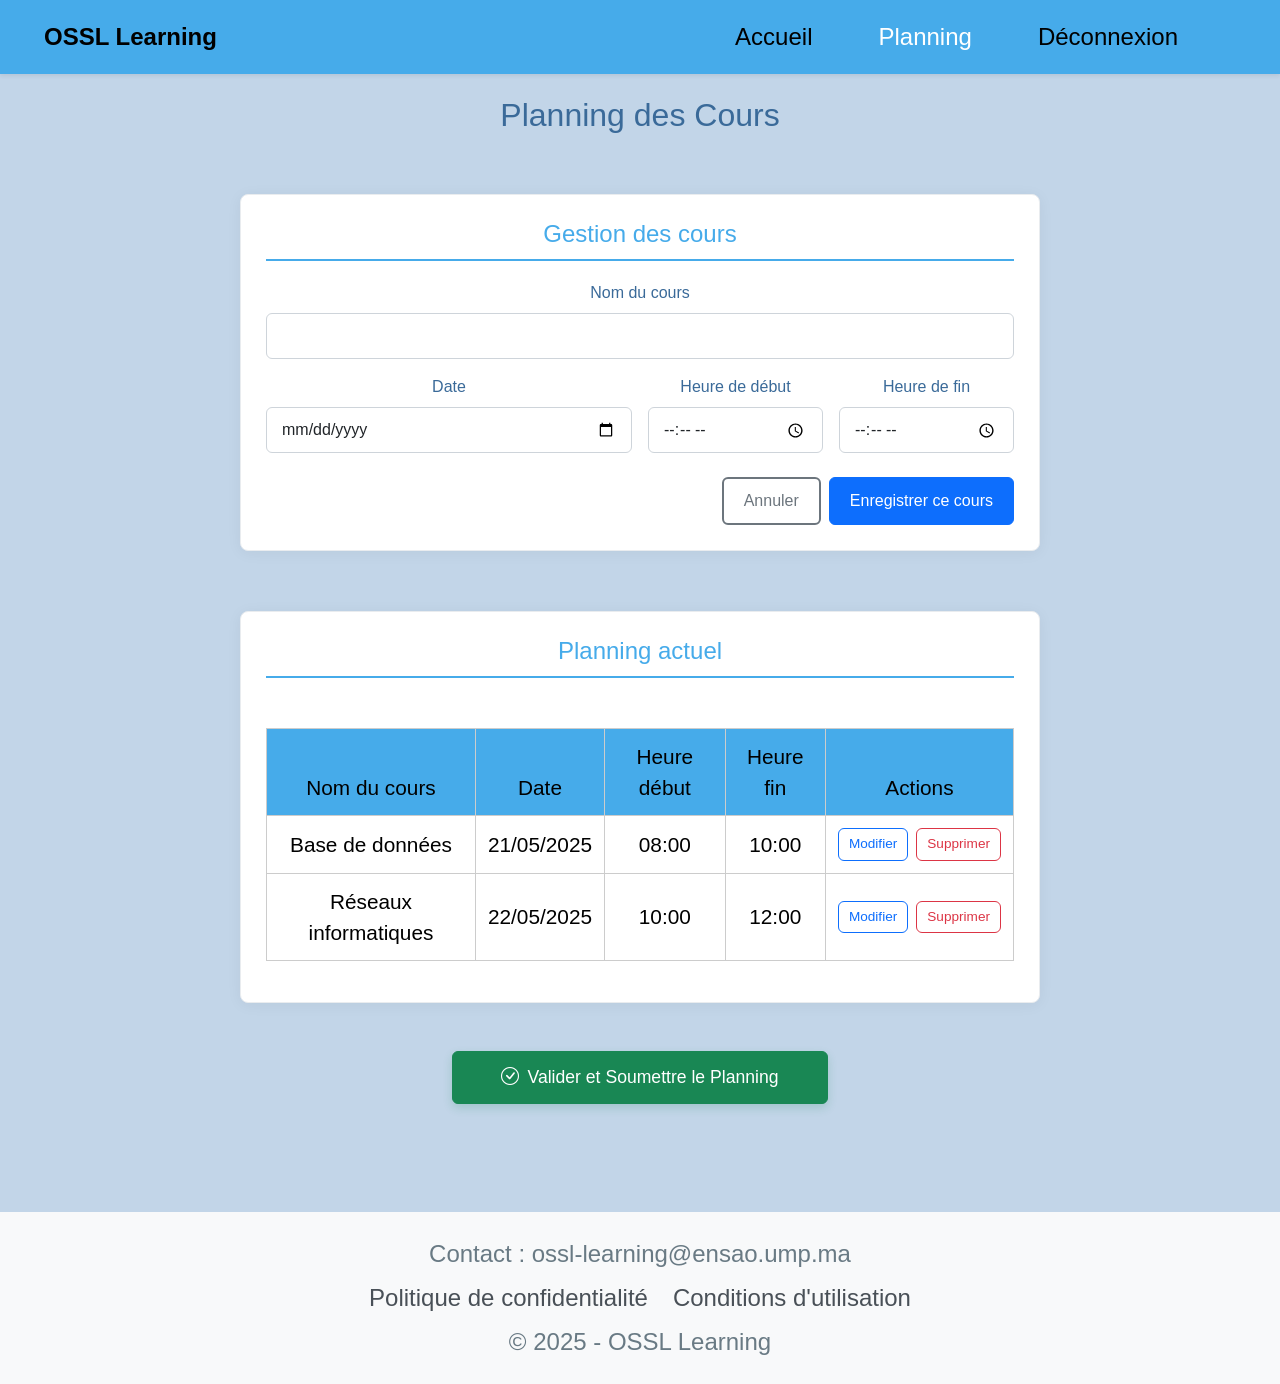
<file: Planning.html>
<!DOCTYPE html>
<html lang="fr">
<head>
  <meta charset="UTF-8">
  <title>Planning Professeur - OSSL Learning</title>
  <meta name="viewport" content="width=device-width, initial-scale=1">
  <link href="https://cdn.jsdelivr.net/npm/bootstrap@5.3.2/dist/css/bootstrap.min.css" rel="stylesheet">
  <link rel="stylesheet" href="css/commun.css">
  <link rel="stylesheet" href="css/style5.css">
</head>
<body>


<nav class="navbar navbar-expand-lg navbar-dark bg-primary shadow-sm fixed-top">
  <div class="container-fluid">
    <a class="navbar-brand fw-bold" href="acceuil.html">OSSL Learning</a>
    <button class="navbar-toggler" type="button" data-bs-toggle="collapse" data-bs-target="#navbarNav">
      <span class="navbar-toggler-icon"></span>
    </button>
    <div class="collapse navbar-collapse" id="navbarNav">
      <ul class="navbar-nav ms-auto">
        <li class="nav-item">
          <a class="nav-link" href="acceuil.html">Accueil</a>
        </li>
        <li class="nav-item">
          <a class="nav-link active" href="Planning.html">Planning</a>
        </li>
        <li class="nav-item">
          <a class="nav-link" href="deconnexion.html">Déconnexion</a>
        </li>
      </ul>
    </div>
  </div>
</nav>


<div class="content container mt-5 pt-5">
  <h2 class="text-center mb-4">Planning des Cours</h2>

  
  <div class="professeur-section mb-5">
    <h3 class="section-title" id="form-title">Gestion des cours</h3>
    <form id="form-cours" method="POST" action="#">
      <input type="hidden" id="cours-id" name="id" value="">
      
      <div class="mb-3">
        <label for="nom" class="form-label">Nom du cours</label>
        <input type="text" class="form-control" id="nom" name="nom" required>
      </div>
      
      <div class="row g-3">
        <div class="col-md-6">
          <label for="date" class="form-label">Date</label>
          <input type="date" class="form-control" id="date" name="date" required>
        </div>
        <div class="col-md-3">
          <label for="debut" class="form-label">Heure de début</label>
          <input type="time" class="form-control" id="debut" name="debut" required>
        </div>
        <div class="col-md-3">
          <label for="fin" class="form-label">Heure de fin</label>
          <input type="time" class="form-control" id="fin" name="fin" required>
        </div>
      </div>
      
      <div class="d-flex justify-content-end gap-2 mt-4">
        <button type="reset" class="btn btn-outline-secondary" id="cancel-edit">Annuler</button>
        <button type="submit" class="btn btn-primary">Enregistrer ce cours</button>
      </div>
    </form>
  </div>

 
  <div class="professeur-section">
    <h3 class="section-title">Planning actuel</h3>
    <div class="table-responsive">
      <table class="table prof-table table-hover">
        <thead>
          <tr class="table-primary">
            <th>Nom du cours</th>
            <th>Date</th>
            <th>Heure début</th>
            <th>Heure fin</th>
            <th class="text-center">Actions</th>
          </tr>
        </thead>
        <tbody>
          <tr>
            <td>Base de données</td>
            <td>21/05/2025</td>
            <td>08:00</td>
            <td>10:00</td>
            <td>
              <div class="d-flex justify-content-center gap-2">
                <button class="btn btn-sm btn-outline-primary edit-btn">Modifier</button>
                <button class="btn btn-sm btn-outline-danger delete-btn">Supprimer</button>
              </div>
            </td>
          </tr>
          <tr>
            <td>Réseaux informatiques</td>
            <td>22/05/2025</td>
            <td>10:00</td>
            <td>12:00</td>
            <td>
              <div class="d-flex justify-content-center gap-2">
                <button class="btn btn-sm btn-outline-primary edit-btn">Modifier</button>
                <button class="btn btn-sm btn-outline-danger delete-btn">Supprimer</button>
              </div>
            </td>
          </tr>
        </tbody>
      </table>
    </div>
  </div>

  
  <div class="text-center mt-5">
    <button type="button" class="btn btn-success btn-lg px-5" id="submit-planning">
      <i class="bi bi-check-circle me-2"></i>Valider et Soumettre le Planning
    </button>
  </div>
</div>


<footer class="bg-light py-4 mt-5">
  <div class="container text-center">
    <p class="mb-2">Contact : ossl-learning@ensao.ump.ma</p>
    <div class="footer-links mb-2">
      <a href="#" class="text-decoration-none me-3">Politique de confidentialité</a>
      <a href="#" class="text-decoration-none">Conditions d'utilisation</a>
    </div>
    <p class="mb-0">© 2025 - OSSL Learning</p>
  </div>
</footer>


<link rel="stylesheet" href="https://cdn.jsdelivr.net/npm/bootstrap-icons@1.10.0/font/bootstrap-icons.css">
<script src="https://cdn.jsdelivr.net/npm/bootstrap@5.3.2/dist/js/bootstrap.bundle.min.js"></script>

<script>
document.addEventListener('DOMContentLoaded', function() {
  
  document.querySelectorAll('.edit-btn').forEach(btn => {
    btn.addEventListener('click', function() {
      const row = this.closest('tr');
      const cells = row.querySelectorAll('td');
      
      document.getElementById('nom').value = cells[0].textContent;
      document.getElementById('date').value = formatDateForInput(cells[1].textContent);
      document.getElementById('debut').value = cells[2].textContent;
      document.getElementById('fin').value = cells[3].textContent;
      
      document.getElementById('form-title').textContent = 'Modifier le cours';
      document.getElementById('form-cours').scrollIntoView({ behavior: 'smooth' });
    });
  });
  
  
  document.getElementById('cancel-edit').addEventListener('click', function() {
    document.getElementById('form-title').textContent = 'Ajouter un nouveau cours';
    document.getElementById('cours-id').value = '';
  });
  
  
  document.getElementById('submit-planning').addEventListener('click', function() {
    if(confirm('Voulez-vous vraiment soumettre ce planning définitivement ?')) {
      alert('Planning soumis avec succès !');
      
    }
  });
  
  function formatDateForInput(dateString) {
    const parts = dateString.split('/');
    return `${parts[2]}-${parts[1].padStart(2, '0')}-${parts[0].padStart(2, '0')}`;
  }
});
</script>
</body>
</html>
</file>
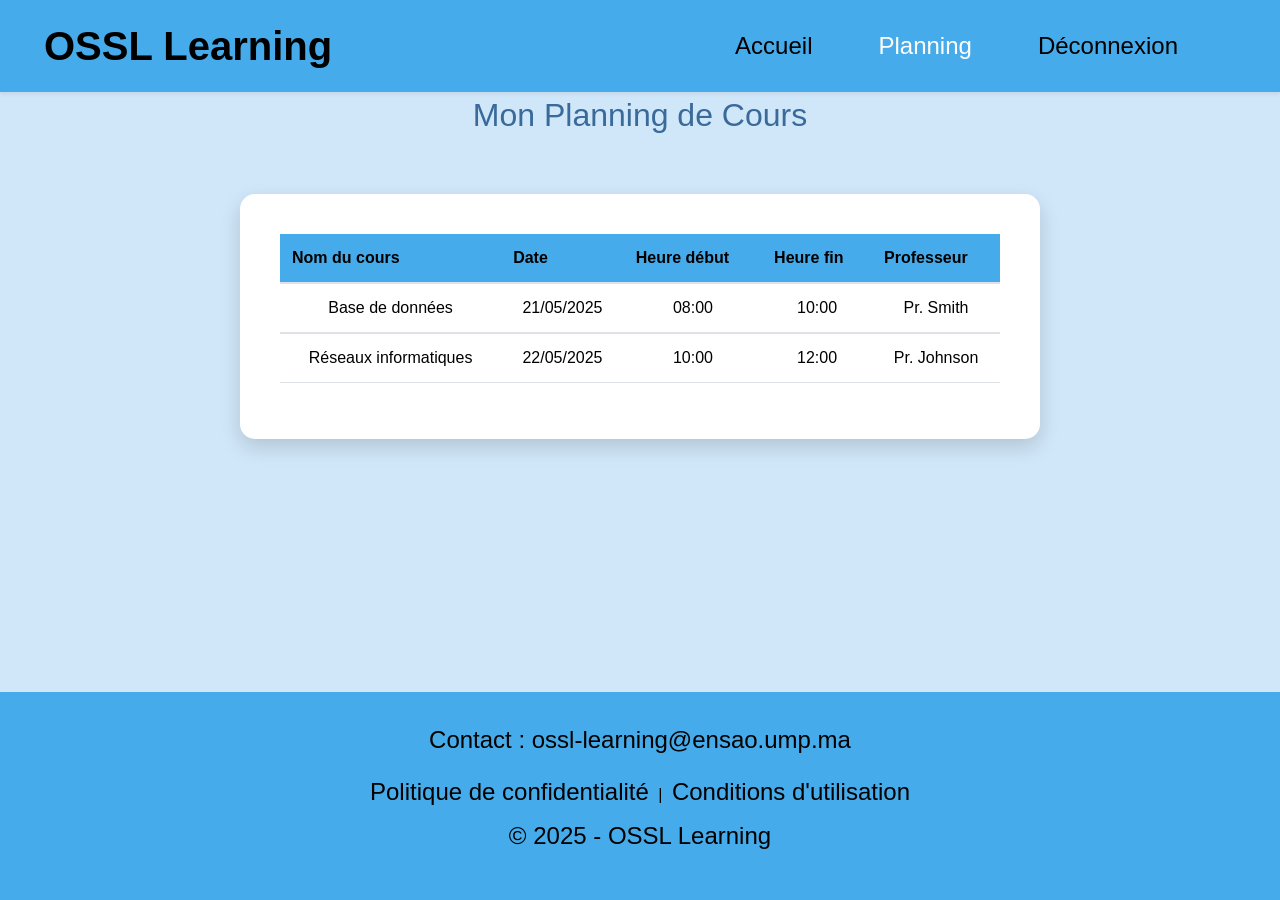
<file: Planning_etud.html>
<!DOCTYPE html>
<html lang="fr">
<head>
  <meta charset="UTF-8">
  <title>Planning Étudiant - OSSL Learning</title>
  <meta name="viewport" content="width=device-width, initial-scale=1">
  <link href="https://cdn.jsdelivr.net/npm/bootstrap@5.3.2/dist/css/bootstrap.min.css" rel="stylesheet">
  <link rel="stylesheet" href="css/commun.css">
  <link rel="stylesheet" href="css/style6.css">
</head>
<body>


<nav class="navbar navbar-expand-lg navbar-dark shadow-sm fixed-top">
  <div class="container-fluid">
    <a class="navbar-brand fw-bold" href="acceuil.html">OSSL Learning</a>
    <button class="navbar-toggler" type="button" data-bs-toggle="collapse" data-bs-target="#navbarNav">
      <span class="navbar-toggler-icon"></span>
    </button>
    <div class="collapse navbar-collapse" id="navbarNav">
      <ul class="navbar-nav ms-auto">
        <li class="nav-item">
          <a class="nav-link" href="acceuil.html">Accueil</a>
        </li>
        <li class="nav-item">
          <a class="nav-link active" href="PlanningEtudiant.html">Planning</a>
        </li>
        <li class="nav-item">
          <a class="nav-link" href="deconnexion.html">Déconnexion</a>
        </li>
      </ul>
    </div>
  </div>
</nav>


<div class="content container mt-5 pt-5">
  <h2 class="text-center mb-4">Mon Planning de Cours</h2>

  
  <div class="professeur-section">
    <div class="table-responsive">
      <table class="table table-etudiant table-hover">
        <thead>
          <tr>
            <th>Nom du cours</th>
            <th>Date</th>
            <th>Heure début</th>
            <th>Heure fin</th>
            <th>Professeur</th>
          </tr>
        </thead>
        <tbody>
          
          <tr>
            <td>Base de données</td>
            <td>21/05/2025</td>
            <td>08:00</td>
            <td>10:00</td>
            <td>Pr. Smith</td>
          </tr>
          <tr>
            <td>Réseaux informatiques</td>
            <td>22/05/2025</td>
            <td>10:00</td>
            <td>12:00</td>
            <td>Pr. Johnson</td>
          </tr>
        </tbody>
      </table>
    </div>
  </div>
</div>


<footer>
  <p>Contact : ossl-learning@ensao.ump.ma</p>
  <div class="footer-links">
    <a href="#">Politique de confidentialité</a> |
    <a href="#">Conditions d'utilisation</a>
  </div>
  <p class="mt-2">© 2025 - OSSL Learning</p>
</footer>

<script src="https://cdn.jsdelivr.net/npm/bootstrap@5.3.2/dist/js/bootstrap.bundle.min.js"></script>
</body>
</html>
</file>
<file: css/commun.css>
body {
    margin: 0;
    padding: 0;
    background-color: #d0e7f9;
    font-family: 'Arial', sans-serif;
    min-height: 100vh;
    display: flex;
    flex-direction: column;
  }
  
  /* === Header (barre de navigation commune) === */
  .navbar {
    padding: 0.7rem 2rem;
    background-color: #46abea;
  }
  
  .navbar-brand {
    font-size: 2.5rem;
    color: black;
  }
  
  .navbar-brand:hover,
  .nav-link:hover {
    color: black;
  }
  
  .nav-link {
    color: black;
    margin-right: 50px;
    font-size: 1.5rem;
  }
  
  /* === Contenu principal (structure de base commune) === */
  .content {
    margin-top: 120px;
    padding: 40px 20px;
    text-align: center;
    color: rgb(58, 106, 153);
    flex: 1;
  }
  
  .content h1 {
    font-size: 3rem;
    font-weight: bold;
  }
  
  .mission {
    font-size: 1.9rem;
    font-style: italic;
    margin-top: 30px;
    color: rgb(58, 106, 153);
  }
  
  /* === Footer commun === */
  footer {
    background-color: #46abea;
    padding: 30px 0;
    text-align: center;
    color: black;
    width: 100%;
  }
  
  footer p,
  .footer-links a {
    font-size: 1.5rem;
  }
  
  .footer-links a {
    margin: 0 5px;
    color: black;
    text-decoration: none;
  }
  
  .footer-links a:hover {
    text-decoration: underline;
  }
  
  /* === Section principale du professeur === */
  .professeur-section {
    max-width: 800px;
    margin: 60px auto;
    padding: 40px;
    background-color: white;
    border-radius: 15px;
    box-shadow: 0 8px 20px rgba(0, 0, 0, 0.15);
  }
  
  /* Titre dans la section professeur */
  .professeur-section h2 {
    font-size: 2.5rem;
    color: rgb(58, 106, 153);
    margin-bottom: 25px;
  }
  
  /* Tableau des étudiants ou résultats */
  table.prof-table {
    width: 100%;
    border-collapse: collapse;
    margin-top: 30px;
  }
  
  table.prof-table th,
  table.prof-table td {
    border: 1px solid #ccc;
    padding: 12px;
    text-align: center;
    font-size: 1.3rem;
  }
  
  table.prof-table th {
    background-color: #46abea;
    color: black;
  }
  
  /* Bouton d’action pour la section professeur */
  .btn-action {
    padding: 10px 20px;
    border: none;
    border-radius: 8px;
    background-color: #46abea;
    color: black;
    font-weight: bold;
    cursor: pointer;
  }
  
  .btn-action:hover {
    background-color: #3c9ed9;
  }
  
  /* === Responsive === */
  @media (max-width: 768px) {
    .professeur-section {
      padding: 20px;
      margin: 30px 15px;
    }
  
    table.prof-table th,
    table.prof-table td {
      font-size: 1rem;
    }
  }
</file>
<file: css/style.css>
/* Boutons principaux pour la page d’accueil */
.main-buttons a {
  margin: 30px;
  padding: 20px 50px;
  font-size: 1.8rem;
  border: none;
  border-radius: 10px;
  color: black;
  font-weight: bold;
  text-decoration: none;
}

.main-buttons a.btn-primary,
.main-buttons a.btn-success {
  background-color: #46abea;
}

.main-buttons a:hover {
  opacity: 0.85;
}

/* Modal (si utilisé sur la page d’accueil) */
.modal-content {
  border-radius: 90px;
  padding: 20px;
}
</file>
<file: css/style3.css>
/* Style commun pour les pages de connexion */
.content h2 {
  font-size: 2.5rem;
  color: rgb(58, 106, 153);
  margin-bottom: 30px;
}

.connexion-title {
  font-size: 1.8rem;
  color: rgb(58, 106, 153);
  margin-bottom: 20px;
  text-align: center;
}

form {
  max-width: 100%;
  padding: 20px;
}

.form-control {
  background-color: #f8f9fa;
  border: 1px solid #ced4da;
  padding: 12px;
}

.btn-connexion {
  background-color: #46abea;
  border-color: #46abea;
  color: black;
  font-weight: bold;
  padding: 12px;
  font-size: 1.2rem;
  margin-top: 10px;
}

.btn-connexion:hover {
  background-color: #3c9ed9;
  border-color: #3c9ed9;
}

.text-muted {
  color: #6c757d !important;
  font-size: 0.9rem;
}

/* Responsive */
@media (max-width: 768px) {
  .content h2 {
      font-size: 2rem;
  }
  
  .connexion-title {
      font-size: 1.5rem;
  }
  
  .btn-connexion {
      font-size: 1rem;
  }
}
</file>
<file: css/style4.css>
/* Style spécifique à la page de connexion étudiant */
.content h2 {
  font-size: 2.5rem;
  color: rgb(58, 106, 153);
  margin-bottom: 30px;
}

.content h4 {
  font-size: 1.8rem;
  color: rgb(58, 106, 153);
  margin-bottom: 20px;
  text-align: center;
}

form {
  max-width: 100%;
  padding: 20px;
}

.form-control {
  background-color: #f8f9fa;
  border: 1px solid #ced4da;
}

.btn-primary {
  background-color: #46abea;
  border-color: #46abea;
  color: black;
  font-weight: bold;
  padding: 12px;
  font-size: 1.2rem;
}

.btn-primary:hover {
  background-color: #3c9ed9;
  border-color: #3c9ed9;
}

.text-muted {
  color: #6c757d !important;
  font-size: 0.9rem;
}

/* Responsive */
@media (max-width: 768px) {
  .content h2 {
      font-size: 2rem;
  }
  
  .content h4 {
      font-size: 1.5rem;
  }
  
  .btn-primary {
      font-size: 1rem;
  }
}
</file>
<file: css/style9.css>
/* Style spécifique à la page cours */
.professeur-section {
    background-color: white;
    border-radius: 10px;
    padding: 30px;
    margin: 0 auto;
    max-width: 800px;
    box-shadow: 0 4px 12px rgba(0, 0, 0, 0.1);
}

#dynamicFields {
    margin: 20px 0;
    padding: 15px;
    background-color: #f8f9fa;
    border-radius: 8px;
}

.form-check {
    margin-bottom: 10px;
}

.btn-primary {
    background-color: #46abea;
    border-color: #46abea;
}

.btn-primary:hover {
    background-color: #3a8bc8;
}

/* Responsive */
@media (max-width: 768px) {
    .professeur-section {
        padding: 20px;
    }
}
</file>
<file: css/style11.css>
body {
  padding-top: 56px; /* Pour compenser la navbar fixe */
  font-family: 'Segoe UI', Tahoma, Geneva, Verdana, sans-serif;
}

.content {
  min-height: calc(100vh - 120px);
}

.navbar {
  background-color:#46abea  !important;
}

.nav-link.active {
  font-weight: bold;
  border-bottom: 2px solid #98b2da;
}
</file>
<file: css/style2.css>
/* Section principale de l'étudiant */
.etudiant-section {
  max-width: 800px;
  margin: 60px auto;
  padding: 40px;
  background-color: white;
  border-radius: 15px;
  box-shadow: 0 8px 20px rgba(0, 0, 0, 0.15);
}

/* Titre */
.etudiant-section h2 {
  font-size: 2.5rem;
  color: rgb(58, 106, 153);
  margin-bottom: 25px;
}

/* Tableau des cours, notes ou ressources */
table.etud-table {
  width: 100%;
  border-collapse: collapse;
  margin-top: 30px;
}

table.etud-table th,
table.etud-table td {
  border: 1px solid #ccc;
  padding: 12px;
  text-align: center;
  font-size: 1.3rem;
}

table.etud-table th {
  background-color: #46abea;
  color: black;
}

/* Bouton d’action */
.btn-action {
  padding: 10px 20px;
  border: none;
  border-radius: 8px;
  background-color: #46abea;
  color: black;
  font-weight: bold;
  cursor: pointer;
}

.btn-action:hover {
  background-color: #3c9ed9;
}

/* Responsive */
@media (max-width: 768px) {
  .etudiant-section {
    padding: 20px;
    margin: 30px 15px;
  }

  table.etud-table th,
  table.etud-table td {
    font-size: 1rem;
  }
}
</file>
<file: css/style1.css>
/* Section principale du professeur */
.professeur-section {
    max-width: 800px;
    margin: 60px auto;
    padding: 40px;
    background-color: white;
    border-radius: 15px;
    box-shadow: 0 8px 20px rgba(0, 0, 0, 0.15);
  }
  
  /* Titre */
  .professeur-section h2 {
    font-size: 2.5rem;
    color: rgb(58, 106, 153);
    margin-bottom: 25px;
  }
  
  /* Tableau des étudiants ou résultats */
  table.prof-table {
    width: 100%;
    border-collapse: collapse;
    margin-top: 30px;
  }
  
  table.prof-table th,
  table.prof-table td {
    border: 1px solid #ccc;
    padding: 12px;
    text-align: center;
    font-size: 1.3rem;
  }
  
  table.prof-table th {
    background-color: #46abea;
    color: black;
  }
  
  /* Bouton d’action */
  .btn-action {
    padding: 10px 20px;
    border: none;
    border-radius: 8px;
    background-color: #46abea;
    color: black;
    font-weight: bold;
    cursor: pointer;
  }
  
  .btn-action:hover {
    background-color: #3c9ed9;
  }
  
  /* Responsive */
  @media (max-width: 768px) {
    .professeur-section {
      padding: 20px;
      margin: 30px 15px;
    }
  
    table.prof-table th,
    table.prof-table td {
      font-size: 1rem;
    }
  }
</file>
<file: css/style12.css>
body {
  padding-top: 56px; /* Pour compenser la navbar fixe */
  font-family: 'Segoe UI', Tahoma, Geneva, Verdana, sans-serif;
}

.content {
  min-height: calc(100vh - 120px);
}

.navbar {
  background-color:#46abea !important;
}

.nav-link.active {
  font-weight: bold;
  border-bottom: 2px solid #0d6efd;
}
</file>
<file: css/style5.css>
/* Style général */
body {
    font-family: 'Segoe UI', Tahoma, Geneva, Verdana, sans-serif;
    background-color: #c2d5e8;
    color: #212529;
}

/* Navigation */
.navbar {
    background-color: #46abea !important;
    box-shadow: 0 2px 10px rgba(0, 0, 0, 0.1);
}

.navbar-brand {
    font-size: 1.5rem;
}

/* Contenu principal */
.content {
    padding-top: 80px;
    padding-bottom: 60px;
}

/* Sections */
.professeur-section {
    background-color: white;
    border-radius: 8px;
    padding: 25px;
    margin-bottom: 30px;
    box-shadow: 0 2px 15px rgba(0, 0, 0, 0.05);
    border: 1px solid #e9ecef;
}

.section-title {
    color: #46abea;
    font-size: 1.5rem;
    margin-bottom: 20px;
    padding-bottom: 10px;
    border-bottom: 2px solid #46abea;
}

/* Formulaire */
.form-control {
    padding: 10px 15px;
    border-radius: 6px;
    border: 1px solid #ced4da;
}

.form-control:focus {
    border-color: #86b7fe;
    box-shadow: 0 0 0 0.25rem rgba(13, 110, 253, 0.25);
}

.form-label {
    font-weight: 500;
    margin-bottom: 8px;
}

/* Boutons */
.btn {
    font-weight: 500;
    padding: 10px 20px;
    border-radius: 6px;
    transition: all 0.2s;
}

.btn-primary {
    background-color: #0d6efd;
    border-color: #0d6efd;
}

.btn-primary:hover {
    background-color: #0b5ed7;
    transform: translateY(-2px);
}

.btn-outline-secondary {
    border-width: 2px;
}

.btn-outline-secondary:hover {
    background-color: #6c757d;
}

.btn-success {
    background-color: #198754;
    border-color: #198754;
    padding: 12px 30px;
    font-size: 1.1rem;
    box-shadow: 0 4px 10px rgba(25, 135, 84, 0.2);
}

.btn-success:hover {
    background-color: #157347;
    transform: translateY(-2px);
    box-shadow: 0 6px 15px rgba(25, 135, 84, 0.3);
}

/* Tableau */
.prof-table {
    margin-top: 15px;
}

.prof-table th {
    background-color: #46abea;
    color: white;
    font-weight: 500;
    padding: 12px 15px;
}

.prof-table td {
    vertical-align: middle;
    padding: 12px 15px;
    border-top: 1px solid #e9ecef;
}

.prof-table tr:hover td {
    background-color: #f8f9fa;
}

/* Boutons d'action tableau */
.btn-sm {
    padding: 5px 10px;
    font-size: 0.85rem;
}

/* Pied de page */
footer {
    background-color:#46abea ;
    color: #697a84;
    font-size: 0.9rem;
}

.footer-links a {
    color: #495057;
    transition: color 0.2s;
}

.footer-links a:hover {
    color: #46abea;
    text-decoration: underline;
}

/* Responsive */
@media (max-width: 768px) {
    .section-title {
        font-size: 1.3rem;
    }
    
    .prof-table th, 
    .prof-table td {
        padding: 8px 10px;
        font-size: 0.9rem;
    }
    
    .btn {
        padding: 8px 15px;
    }
    
    #submit-planning {
        padding: 10px 20px;
        font-size: 1rem;
    }
}

@media (max-width: 576px) {
    .content {
        padding-top: 70px;
    }
    
    .professeur-section {
        padding: 15px;
    }
    
    .form-control {
        padding: 8px 12px;
    }
}
</file>
<file: css/style6.css>
/* Styles pour le tableau étudiant */
.table-etudiant {
    width: 100%;
    border-collapse: separate;
    border-spacing: 0;
}

.table-etudiant th {
    background-color: #46abea;
    color: black;
    font-weight: 600;
    padding: 12px;
    text-align: left;
}

.table-etudiant td {
    padding: 12px;
    vertical-align: middle;
    border-top: 1px solid #dee2e6;
}

/* Style pour les lignes alternées */
.table-etudiant tbody tr:nth-child(even) {
    background-color: #f8f9fa;
}

/* Style au survol */
.table-etudiant tbody tr:hover {
    background-color: #e9ecef;
}
</file>
